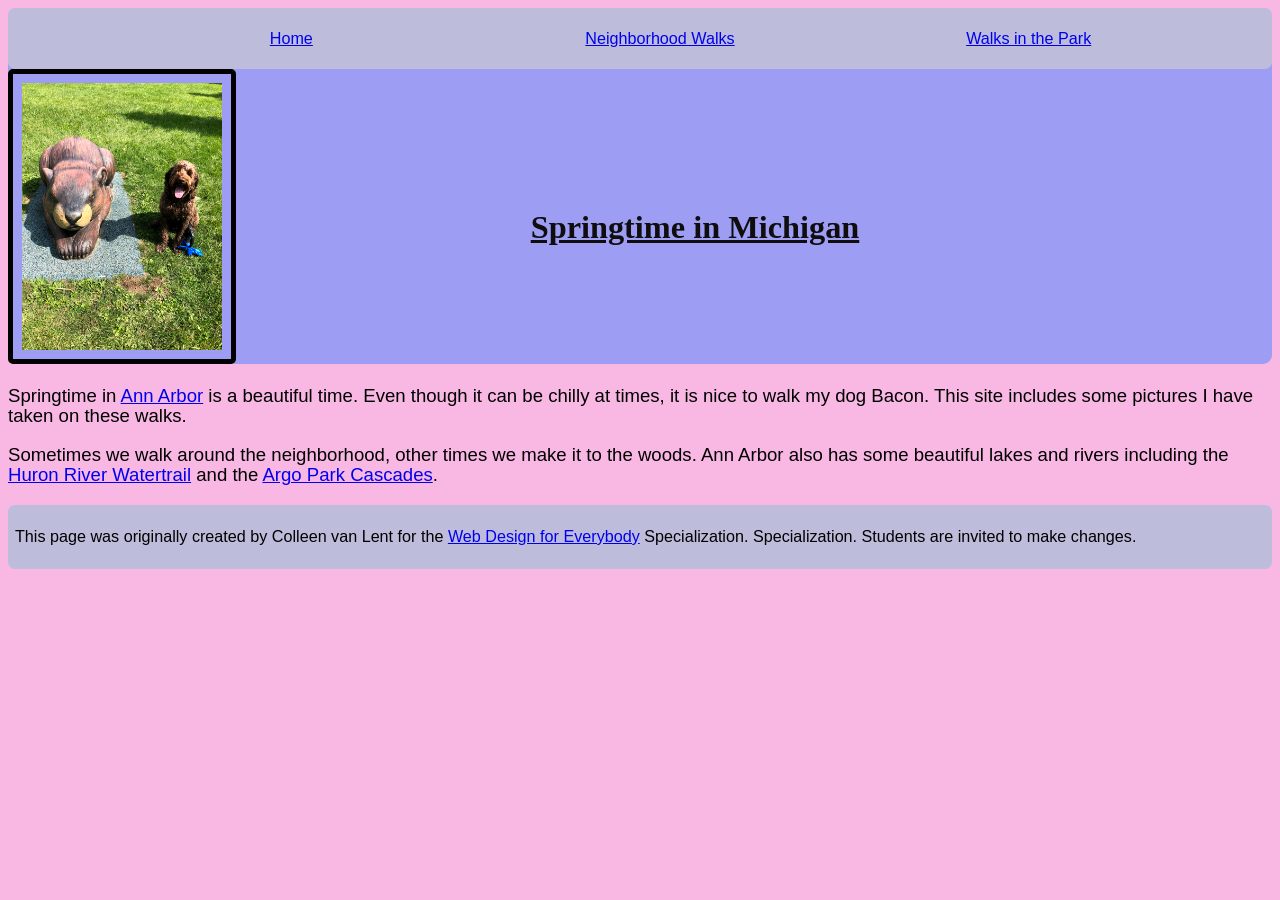
<file: CSS/CSSHW/index.html>
<!DOCTYPE html>
<html lang="en">

<head>
  <meta charset="utf-8">
  <meta name="viewport" content="width=device-width">
  <title>Springtime In Michigan</title>
  <link rel="stylesheet" href="css/style.css">
</head>

<body>
  <header>
    <nav>
      <ul>
        <li><a href="index.html">Home</a></li>
        <li><a href="neighborhood.html">Neighborhood Walks</a></li>
        <li><a href="parks.html">Walks in the Park</a></li>
      </ul>
    </nav>
    <img src="images/BaconGallupPark.jpg" width="200" alt="Brown Labradoodle sitting next to a statue.">
    <h1>Springtime in Michigan</h1>
  </header>
  <main>
    <p>Springtime in <a href="https://www.michigan.org/city/ann-arbor">Ann Arbor</a> is a beautiful time. Even though
      it can be chilly at times, it is nice to walk my dog Bacon. This site includes some pictures I have taken on
      these walks. </p>

    <p>Sometimes we walk around the neighborhood, other times we make it to the woods. Ann Arbor also has some
      beautiful lakes and rivers including the <a
        href="https://www.annarbor.org/things-to-do/recreation-outdoors/huron-river/">Huron River Watertrail</a> and
      the <a href="https://www.a2gov.org/departments/Parks-Recreation/parks-places/argo/pages/default.aspx">Argo Park
        Cascades</a>.</p>

  </main>
  <footer>
    <p>This page was originally created by Colleen van Lent for the <a
        href="https://www.coursera.org/specializations/web-design"> Web Design for Everybody</a> Specialization.
      Specialization. Students are invited to make changes.</p>
  </footer>

</body>

</html>
</file>
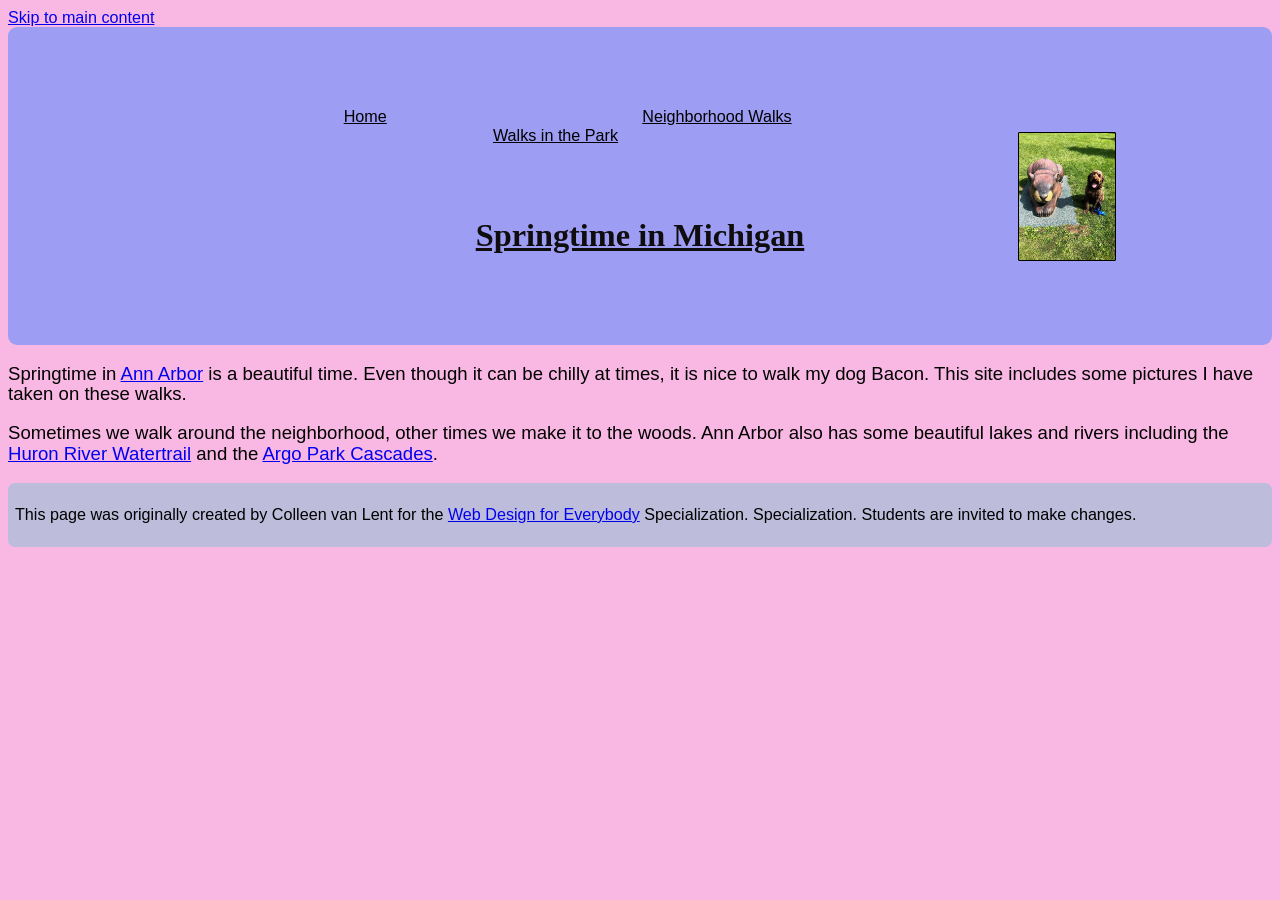
<file: CSS/CSSHW2/index.html>
<!DOCTYPE html>
<html lang="en">

<head>
  <meta charset="utf-8">
  <meta name="viewport" content="width=device-width">
  <title>Springtime In Michigan</title>
  <link rel="stylesheet" href="css/style.css">
</head>

<body>
  <a href="#main_content">Skip to main content</a>
  <header>
    <nav>
      <ul>
        <li><a href="index.html" class="index">Home</a></li>
        <li><a href="neighborhood.html" class="neighborhood">Neighborhood Walks</a></li>
        <li><a href="parks.html" class="parks">Walks in the Park</a></li>
      </ul>
      <img src="images/BaconGallupPark.jpg" width="200" alt="Brown Labradoodle sitting next to a statue.">
      </nav>
    <h1>Springtime in Michigan</h1>
  </header>
  <main id="main_content">
    <p>Springtime in <a href="https://www.michigan.org/city/ann-arbor">Ann Arbor</a> is a beautiful time. Even though
      it can be chilly at times, it is nice to walk my dog Bacon. This site includes some pictures I have taken on
      these walks. </p>

    <p>Sometimes we walk around the neighborhood, other times we make it to the woods. Ann Arbor also has some
      beautiful lakes and rivers including the <a
        href="https://www.annarbor.org/things-to-do/recreation-outdoors/huron-river/">Huron River Watertrail</a> and
      the <a href="https://www.a2gov.org/departments/Parks-Recreation/parks-places/argo/pages/default.aspx">Argo Park
        Cascades</a>.</p>

  </main>
  <footer>
    <p>This page was originally created by Colleen van Lent for the <a
        href="https://www.coursera.org/specializations/web-design"> Web Design for Everybody</a> Specialization.
      Specialization. Students are invited to make changes.</p>
  </footer>

</body>

</html>
</file>
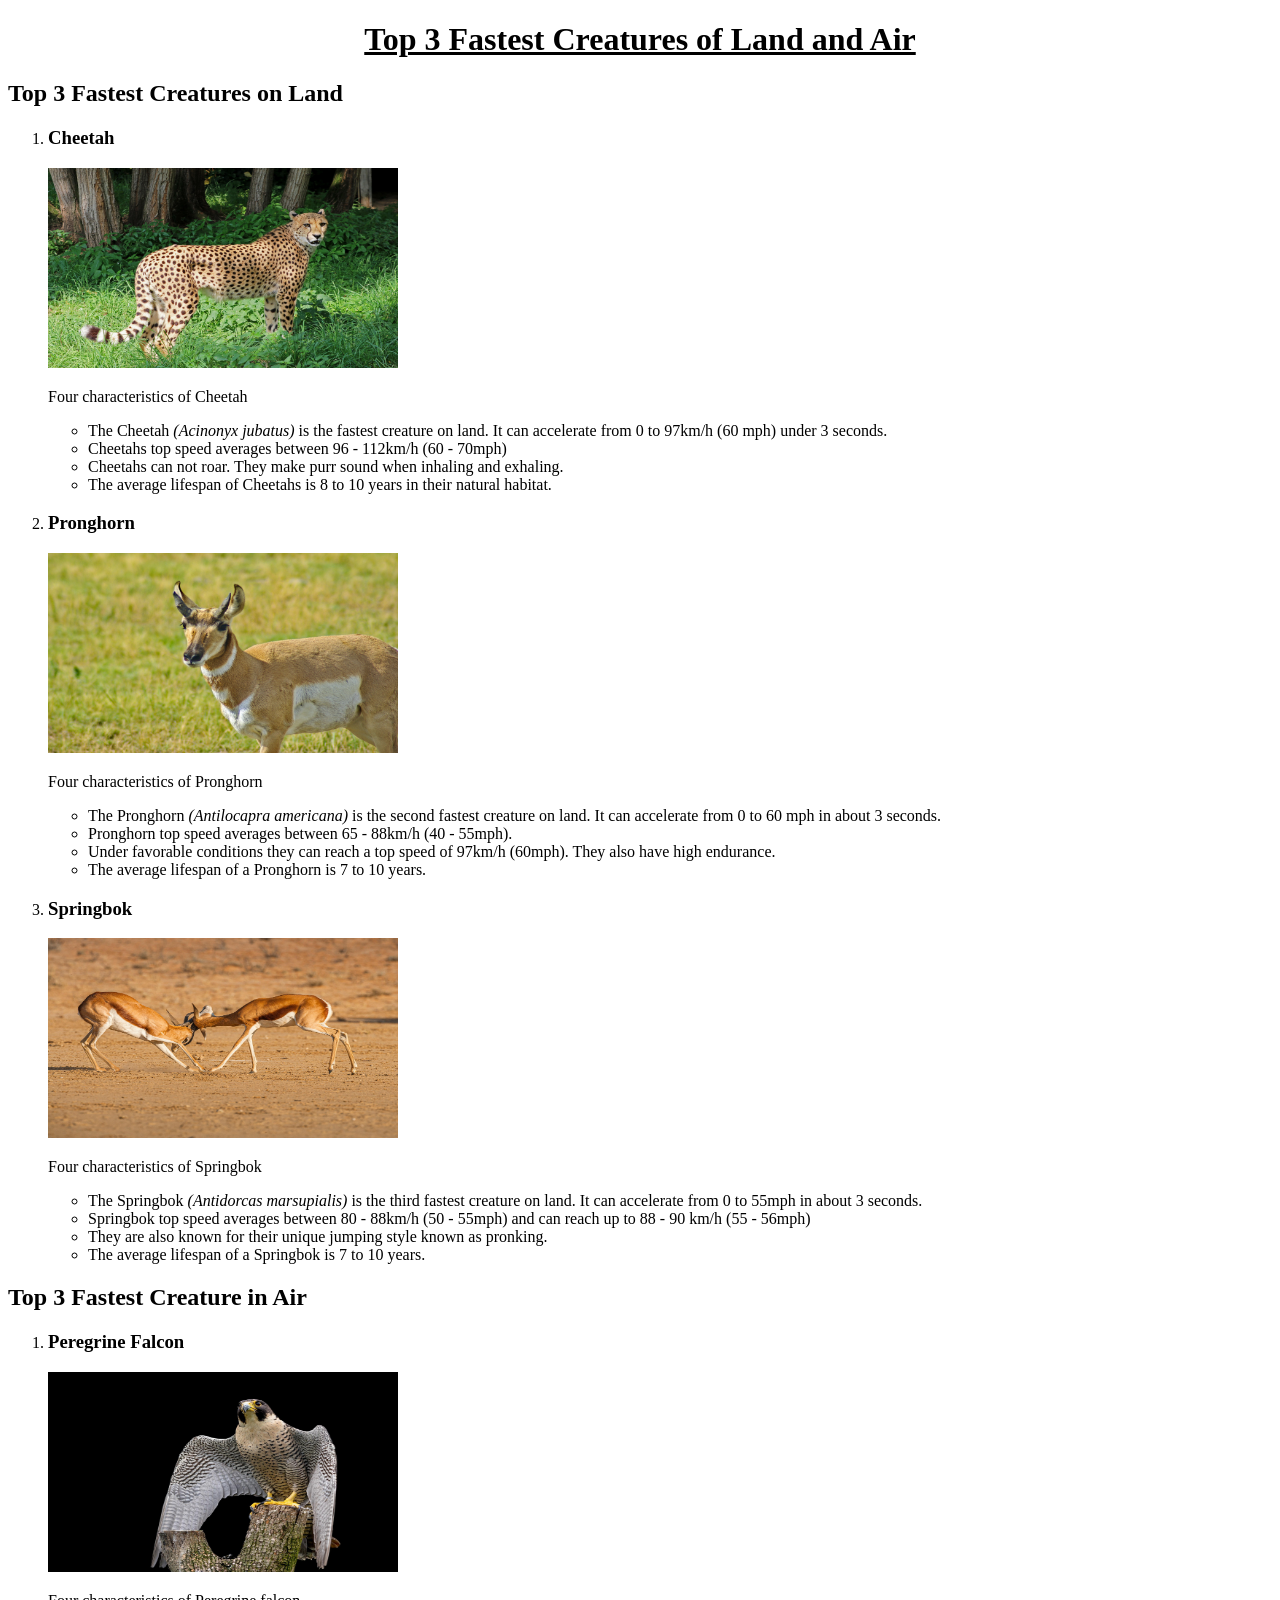
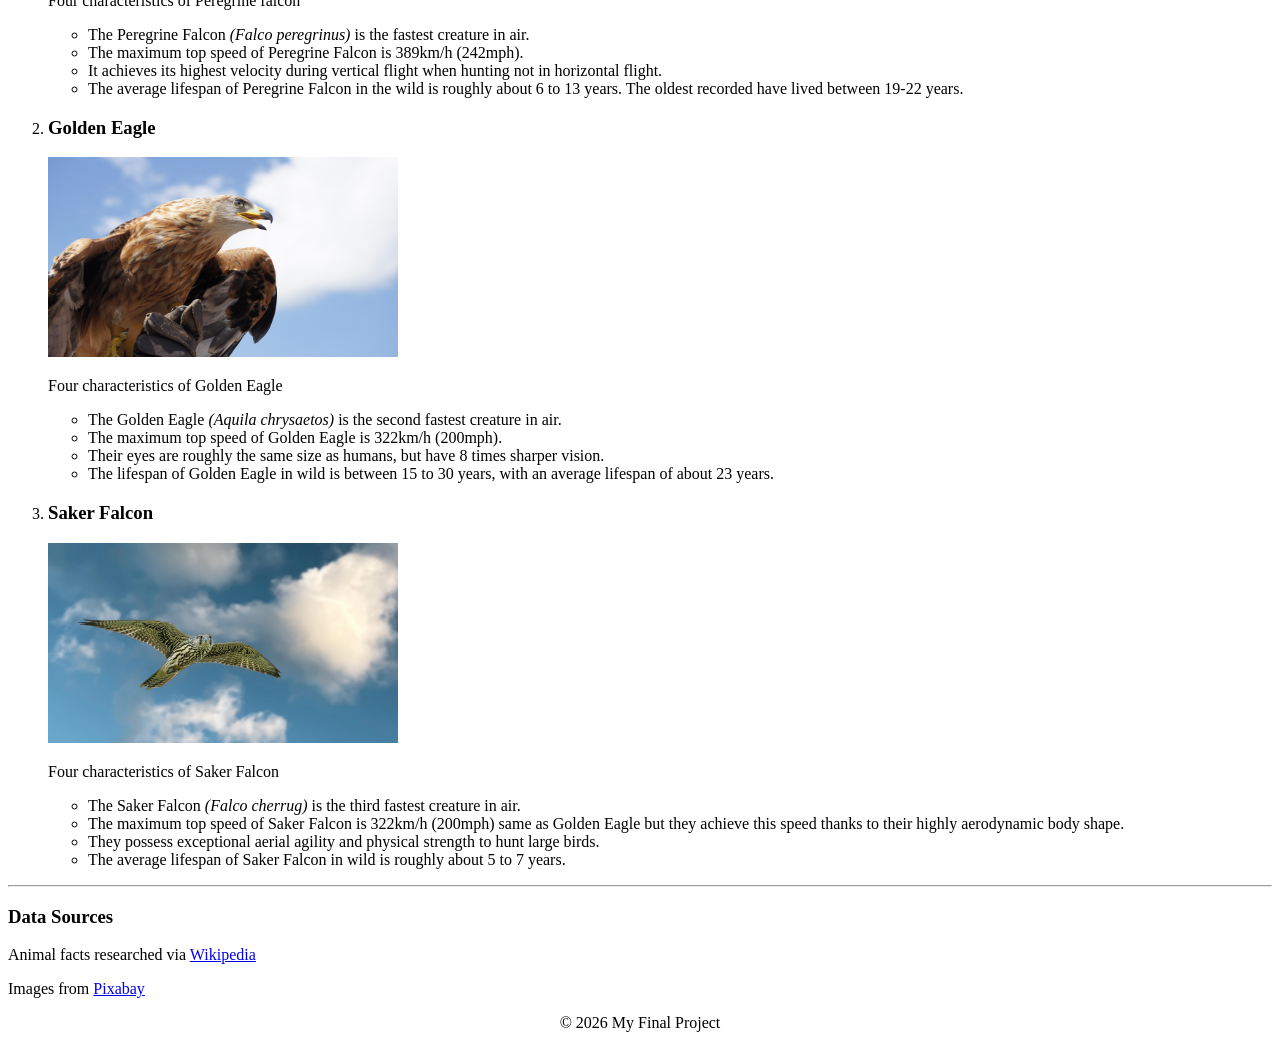
<file: FastestCreatures/myFirstProject.html>
<!DOCTYPE html>
<html lang="en">
<head>
    <meta charset="UTF-8">
    <meta name="viewport" content="width=device-width, initial-scale=1.0">
    <title>Land & Air Champions</title>
</head>
<body>
    <header>
        <h1 style="text-decoration: underline; text-align: center;">Top 3 Fastest Creatures of Land and Air</h1>
    </header>

    <main>
        <section>
            <h2>Top 3 Fastest Creatures on Land</h2>
            <ol>
                <li>
                    <article>
                        <h3>Cheetah</h3>
                        <img src="herbert2512cheetah.jpg" alt="Cheetah" height="200" width="350">
                        <p>Four characteristics of Cheetah</p>
                        <ul>
                            <li>The Cheetah <i>(Acinonyx jubatus)</i> is the fastest creature on land. It can accelerate from 0 to 97km/h (60 mph) under 3 seconds.</li>
                            <li>Cheetahs top speed averages between 96 - 112km/h (60 - 70mph)</li>
                            <li>Cheetahs can not roar. They make purr sound when inhaling and exhaling.</li>
                            <li>The average lifespan of Cheetahs is 8 to 10 years in their natural habitat.</li>
                        </ul>
                    </article>
                </li>

                <li>
                    <article>
                        <h3>Pronghorn</h3>
                        <img src="pronghornbymikegoad.jpg" alt="Pronghorn" height="200" width="350">
                        <p>Four characteristics of Pronghorn</p>
                        <ul>
                            <li>The Pronghorn <i>(Antilocapra americana)</i> is the second fastest creature on land. It can accelerate from 0 to 60 mph in about 3 seconds.</li>
                            <li>Pronghorn top speed averages between 65 - 88km/h (40 - 55mph).</li>
                            <li>Under favorable conditions they can reach a top speed of 97km/h (60mph). They also have high endurance.</li>
                            <li>The average lifespan of a Pronghorn is 7 to 10 years.</li>
                        </ul>
                    </article>
                </li>

                <li>
                    <article>
                        <h3>Springbok</h3>
                        <img src="springbokbychrisstenger.jpg" alt="Springbok" height="200" width="350">
                        <p>Four characteristics of Springbok</p>
                        <ul>
                            <li>The Springbok <i>(Antidorcas marsupialis)</i> is the third fastest creature on land. It can accelerate from 0 to 55mph in about 3 seconds.</li>
                            <li>Springbok top speed averages between 80 - 88km/h (50 - 55mph) and can reach up to 88 - 90 km/h (55 - 56mph)</li>
                            <li>They are also known for their unique jumping style known as pronking.</li>
                            <li>The average lifespan of a Springbok is 7 to 10 years.</li>
                        </ul>
                    </article>
                </li>
            </ol>
        </section>

        <section>
            <h2>Top 3 Fastest Creature in Air</h2>
            <ol>
                <li>
                    <article>
                        <h3>Peregrine Falcon</h3>
                        <img src="peregrinefalcon.jpg" alt="Peregrine Falcon" height="200" width="350">
                        <p>Four characteristics of Peregrine falcon</p>
                        <ul>
                            <li>The Peregrine Falcon <i>(Falco peregrinus)</i> is the fastest creature in air.</li>
                            <li>The maximum top speed of Peregrine Falcon is 389km/h (242mph).</li>
                            <li>It achieves its highest velocity during vertical flight when hunting not in horizontal flight.</li>
                            <li>The average lifespan of Peregrine Falcon in the wild is roughly about 6 to 13 years. The oldest recorded have lived between 19-22 years.</li>
                        </ul>
                    </article>
                </li>

                <li>
                    <article>
                        <h3>Golden Eagle</h3>
                        <img src="goldeneaglebypapilio4.jpg" alt="Golden Eagle" height="200" width="350">
                        <p>Four characteristics of Golden Eagle</p>
                        <ul>
                            <li>The Golden Eagle <i>(Aquila chrysaetos)</i> is the second fastest creature in air.</li>
                            <li>The maximum top speed of Golden Eagle is 322km/h (200mph).</li>
                            <li>Their eyes are roughly the same size as humans, but have 8 times sharper vision.</li>
                            <li>The lifespan of Golden Eagle in wild is between 15 to 30 years, with an average lifespan of about 23 years.</li>
                        </ul>
                    </article>
                </li>

                <li>
                    <article>
                        <h3>Saker Falcon</h3>
                        <img src="sakerfalcon.jpg" alt="Saker Falcon" height="200" width="350">
                        <p>Four characteristics of Saker Falcon</p>
                        <ul>
                            <li>The Saker Falcon <i>(Falco cherrug)</i> is the third fastest creature in air.</li>
                            <li>The maximum top speed of Saker Falcon is 322km/h (200mph) same as Golden Eagle but they achieve this speed thanks to their highly aerodynamic body shape.</li>
                            <li>They possess exceptional aerial agility and physical strength to hunt large birds.</li>
                            <li>The average lifespan of Saker Falcon in wild is roughly about 5 to 7 years.</li>
                        </ul>
                    </article>
                </li>
            </ol>      
        </section>
    </main>

    <footer>
        <hr>
        <h3>Data Sources</h3>
        <p>Animal facts researched via <a href="https://www.wikipedia.org/" target="_blank">Wikipedia</a></p>
        <p>Images from <a href="https://pixabay.com/" target="_blank">Pixabay</a></p>
        <p style="text-align: center;"> &copy; 2026 My Final Project</p>
    </footer>
    
</body>
</html>
</file>
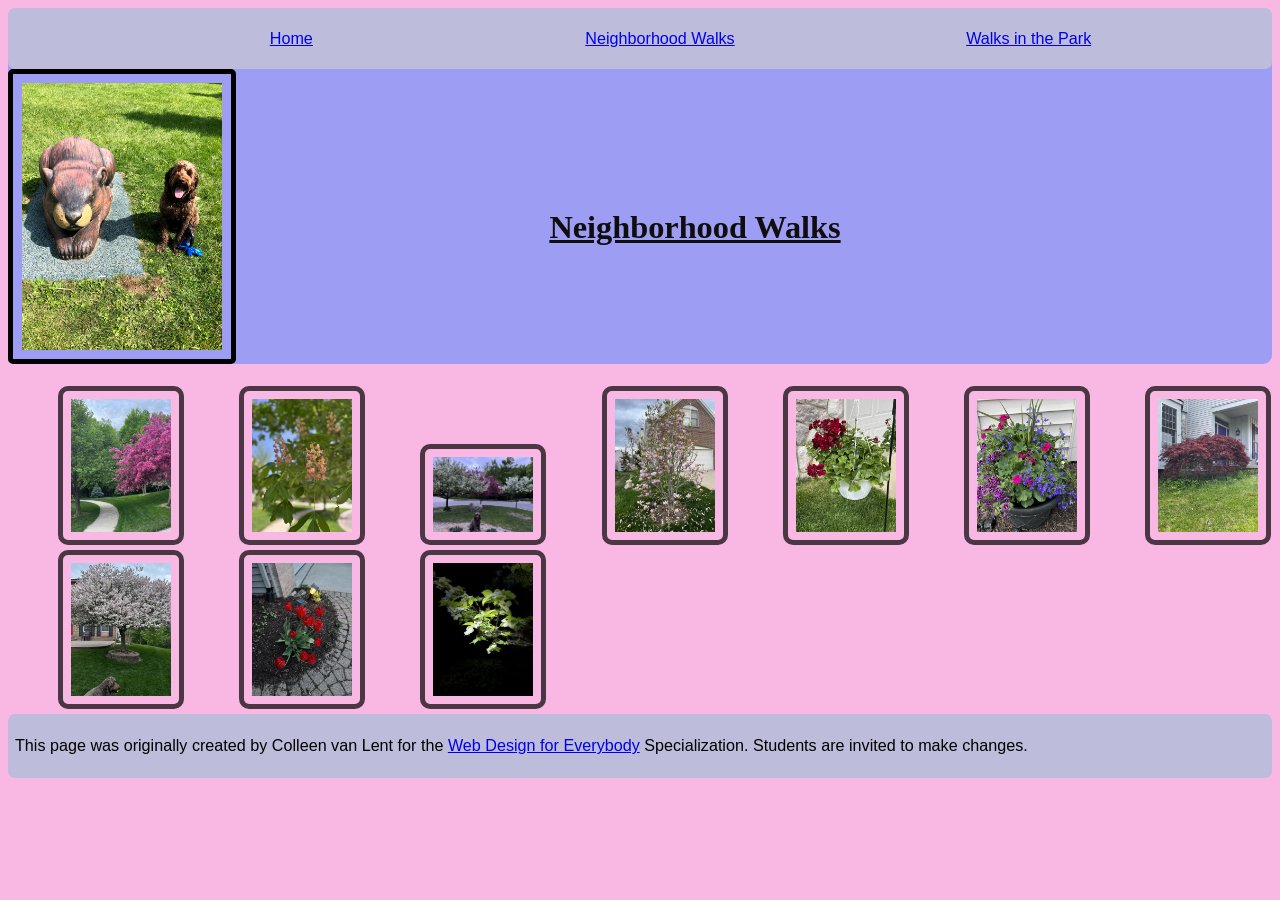
<file: CSS/CSSHW/neighborhood.html>
<!DOCTYPE html>
<html lang="en">

<head>
  <meta charset="utf-8">
  <meta name="viewport" content="width=device-width">
  <title>Neighborhood Walk</title>
  <link rel="stylesheet" href="css/style.css">
</head>

<body>
  <header>
    <nav>
      <ul>
        <li><a href="index.html">Home</a></li>
        <li><a href="neighborhood.html">Neighborhood Walks</a></li>
        <li><a href="parks.html">Walks in the Park</a></li>
      </ul>
    </nav>
    <img src="images/BaconGallupPark.jpg" width="200" alt="Brown Labradoodle sitting next to a statue.">
    <h1>Neighborhood Walks</h1>
  </header>
  <main>
    <div>
      <img src="images/bend_in_the_road.jpg"
        alt="a purple tree stands in contrast to the green leaved trees along a bend in the road" width="100">
      <img src="images/pink_blossoms.jpg" alt="small pink blossoms on an otherwise green leaved tree" width="100">
      <img src="images/blooming_trees.jpg" alt="brown labradoodle sitting in front of white and purple blooming  trees"
        width="100">
      <img src="images/falling_petals.jpg" alt="a purple tulip tree that is beginning to shed its petals" width="100">
      <img src="images/hanging_plants.jpg" alt="red and green plants in a decorative hanging basket" width="100">
      <img src="images/potted_plants.jpg" alt="a decorative planter with a variety of brightly colored plants "
        width="100">
      <img src="images/red_maple.jpg" alt="a small Japanese maple tree in front of a putple door" width="100">
      <img src="images/tree_with_white_blooms.jpg"
        alt="brown labradoodle sitting in front of tree blooming with white petals" width="100">
      <img src="images/tulips.jpg" alt="bright red tulips in front of a garden light" width="100">
      <img src="images/white_buds_on_tree.jpg" alt="artsy shot of white blooms on a green tree with a dark background"
        width="100">
    </div>
  </main>
  <footer>
    <p>This page was originally created by Colleen van Lent for the <a
        href="https://www.coursera.org/specializations/web-design"> Web Design for Everybody</a> Specialization.
      Students are invited to make changes.</p>
  </footer>

</body>

</html>
</file>
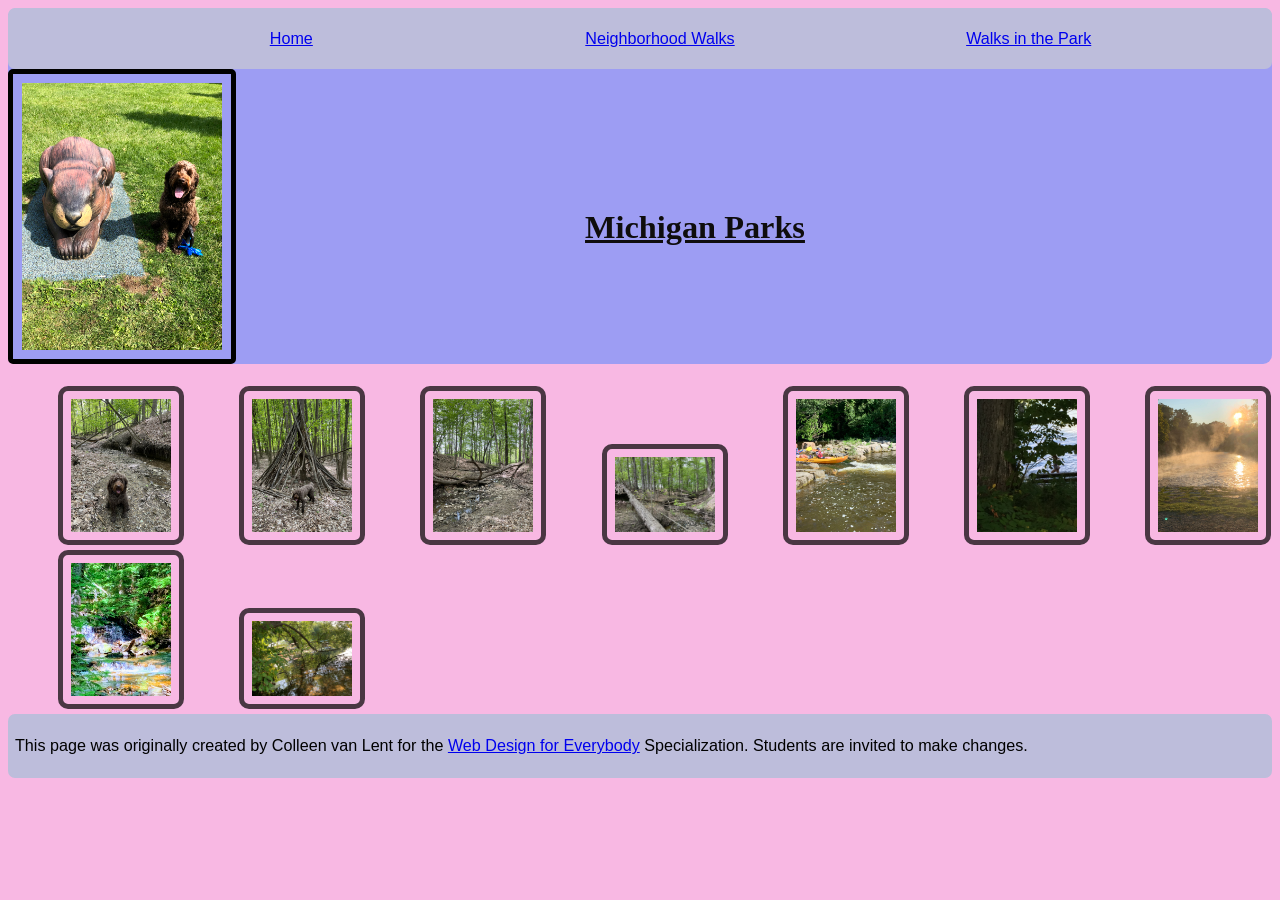
<file: CSS/CSSHW/parks.html>
<!DOCTYPE html>
<html lang="en">

<head>
  <meta charset="utf-8">
  <meta name="viewport" content="width=device-width">
  <title>Neighborhood Walk</title>
  <link rel="stylesheet" href="css/style.css">
</head>

<body>
  <header>
    <nav>
      <ul>
        <li><a href="index.html">Home</a></li>
        <li><a href="neighborhood.html">Neighborhood Walks</a></li>
        <li><a href="parks.html">Walks in the Park</a></li>
      </ul>
    </nav>
    <img src="images/BaconGallupPark.jpg" width="200" alt="Brown Labradoodle sitting next to a statue.">
    <h1>Michigan Parks</h1>

  </header>
  <main>
    <div>
      <img src="images/bacon_in_the_woods.jpg" alt="brown labradoodle sitting near a stream in a wooded setting"
        width="100">
      <img src="images/bacon_near_the_fort.jpg"
        alt="brown labradoodle posing in front of a makeshift fort made of branches" width="100">
      <img src="images/downed_tree.jpg" alt="a downed tree crossign a stream" width="100">
      <img src="images/fort_in_woods.jpg" alt="a small fort made of branches" width="100">
      <img src="images/huron_river_cascades.JPG" alt=" two people on a kayak approaching some small rapids" width="100">
      <img src="images/lake_view.JPG" alt="a glimpse of a child running along a lake obscured by branches" width="100">
      <img src="images/mist_over_huron_river.JPG" alt="the mist rising over a river in the morning" width="100">
      <img src="images/munising.jpg" alt="small waterfall" width="100">
      <img src="images/reflected_tree.JPG" alt="reflection of a lake and trees" width="100">

    </div>

  </main>
  <footer>
    <p>This page was originally created by Colleen van Lent for the <a
        href="https://www.coursera.org/specializations/web-design"> Web Design for Everybody</a> Specialization.
      Students are invited to make changes.</p>
  </footer>

</body>

</html>
</file>
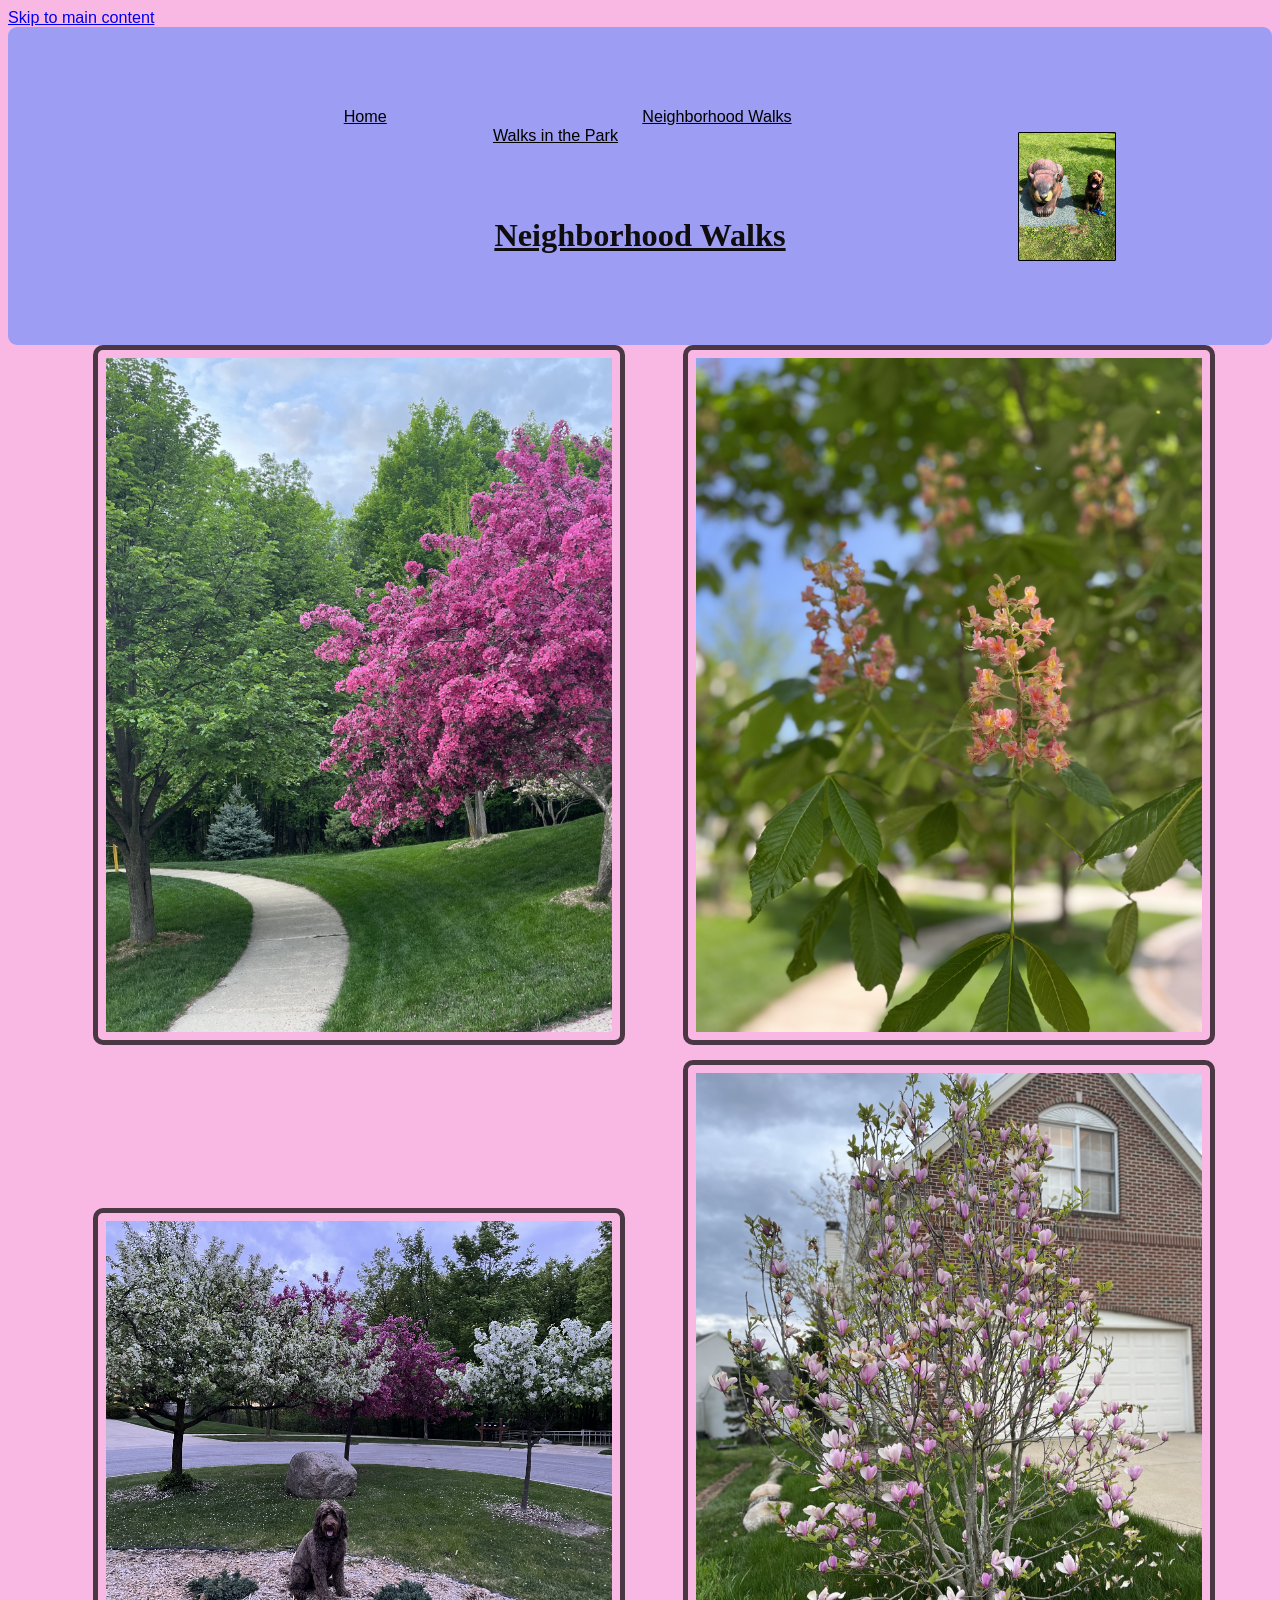
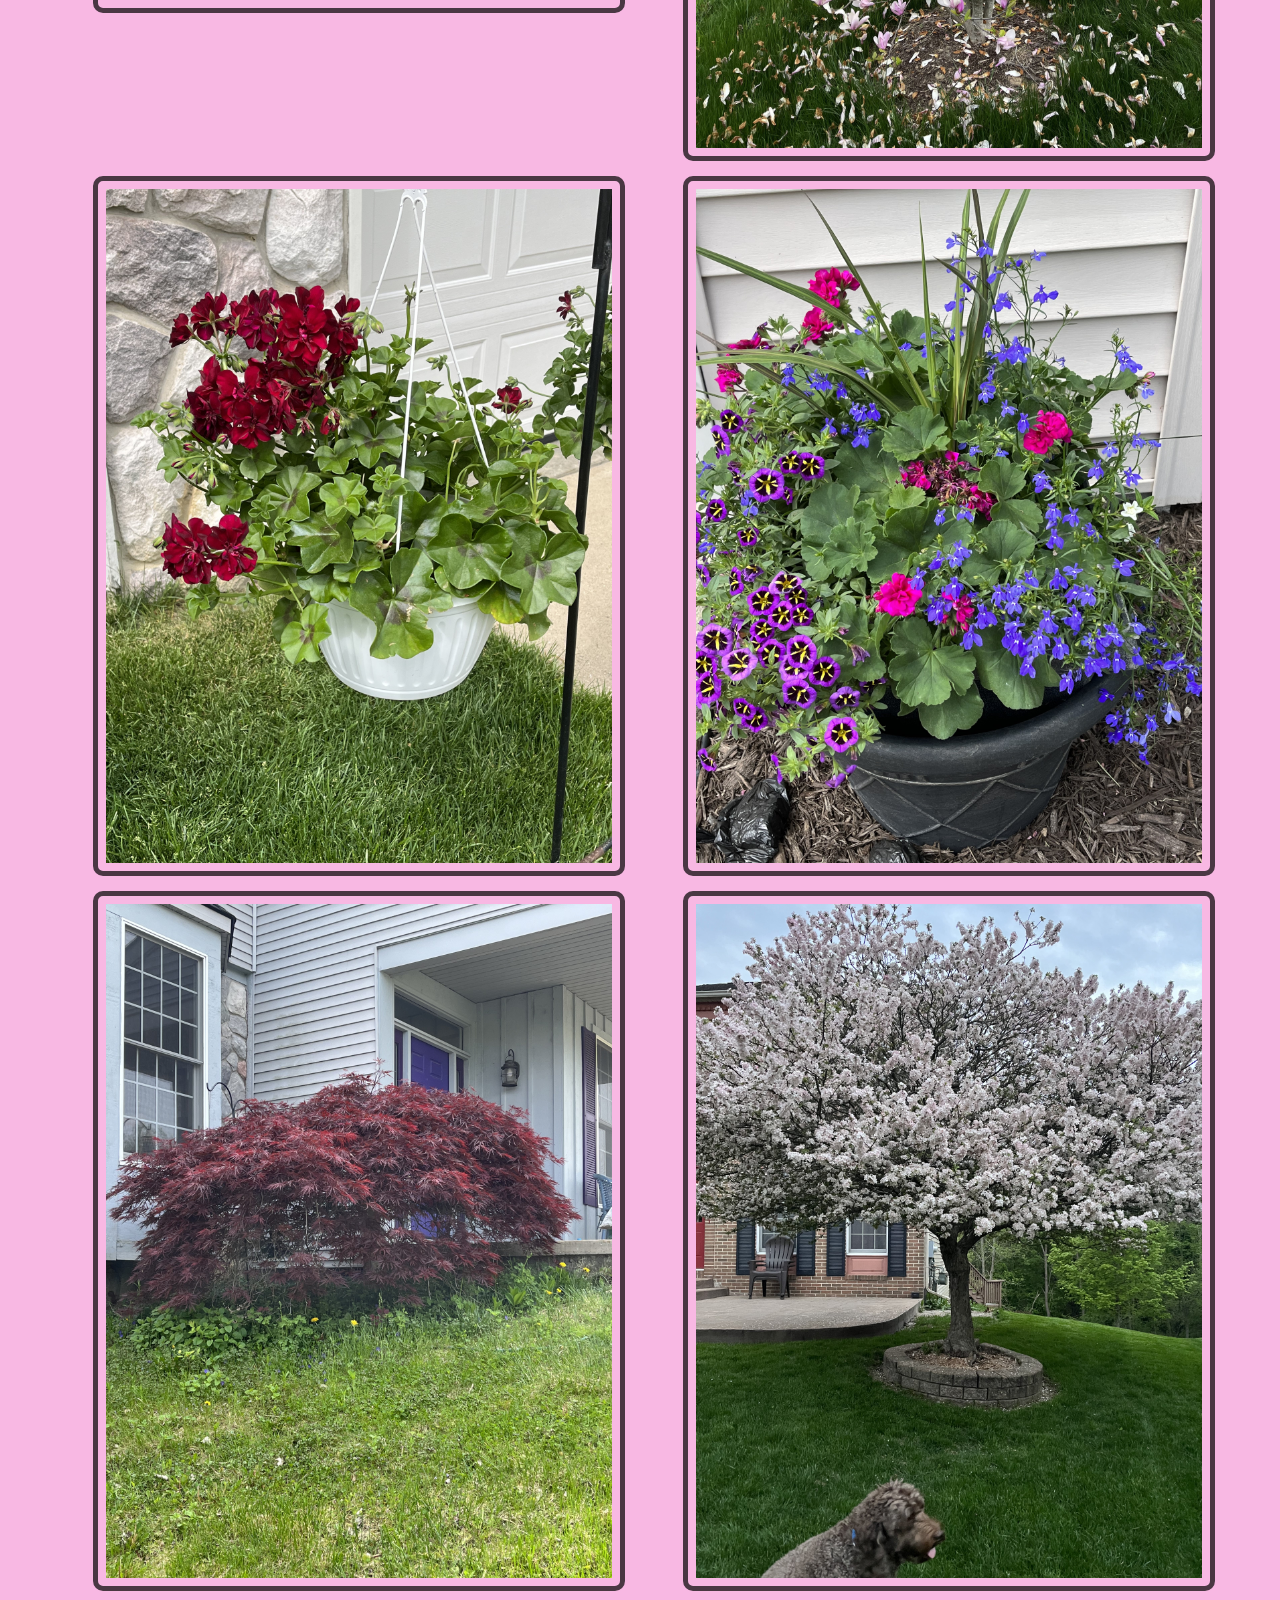
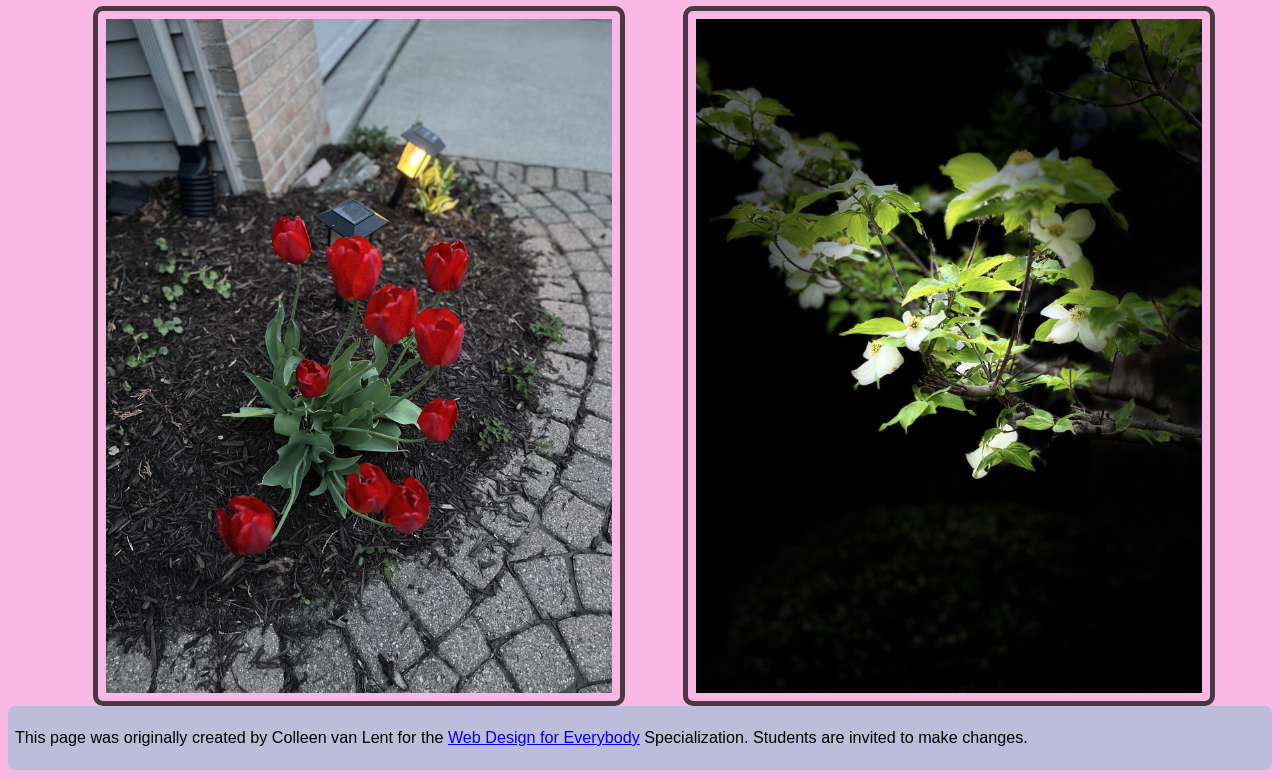
<file: CSS/CSSHW2/neighborhood.html>
<!DOCTYPE html>
<html lang="en">

<head>
  <meta charset="utf-8">
  <meta name="viewport" content="width=device-width">
  <title>Neighborhood Walk</title>
  <link rel="stylesheet" href="css/style.css">
</head>

<body>
  <a href="#main_content">Skip to main content</a>
  <header>
    <nav>
      <ul>
        <li><a href="index.html" class="index">Home</a></li>
        <li><a href="neighborhood.html" class="neighborhood">Neighborhood Walks</a></li>
        <li><a href="parks.html" class="parks">Walks in the Park</a></li>
      </ul>
      <img src="images/BaconGallupPark.jpg" width="200" alt="Brown Labradoodle sitting next to a statue.">
    </nav>
    <h1>Neighborhood Walks</h1>
  </header>
  <main id="main_content">
    <div class="grid">
      <img src="images/bend_in_the_road.jpg"
        alt="a purple tree stands in contrast to the green leaved trees along a bend in the road" width="100">
      <img src="images/pink_blossoms.jpg" alt="small pink blossoms on an otherwise green leaved tree" width="100">
      <img src="images/blooming_trees.jpg" alt="brown labradoodle sitting in front of white and purple blooming  trees"
        width="100">
      <img src="images/falling_petals.jpg" alt="a purple tulip tree that is beginning to shed its petals" width="100">
      <img src="images/hanging_plants.jpg" alt="red and green plants in a decorative hanging basket" width="100">
      <img src="images/potted_plants.jpg" alt="a decorative planter with a variety of brightly colored plants "
        width="100">
      <img src="images/red_maple.jpg" alt="a small Japanese maple tree in front of a putple door" width="100">
      <img src="images/tree_with_white_blooms.jpg"
        alt="brown labradoodle sitting in front of tree blooming with white petals" width="100">
      <img src="images/tulips.jpg" alt="bright red tulips in front of a garden light" width="100">
      <img src="images/white_buds_on_tree.jpg" alt="artsy shot of white blooms on a green tree with a dark background"
        width="100">
    </div>
  </main>
  <footer>
    <p>This page was originally created by Colleen van Lent for the <a
        href="https://www.coursera.org/specializations/web-design"> Web Design for Everybody</a> Specialization.
      Students are invited to make changes.</p>
  </footer>

</body>

</html>
</file>
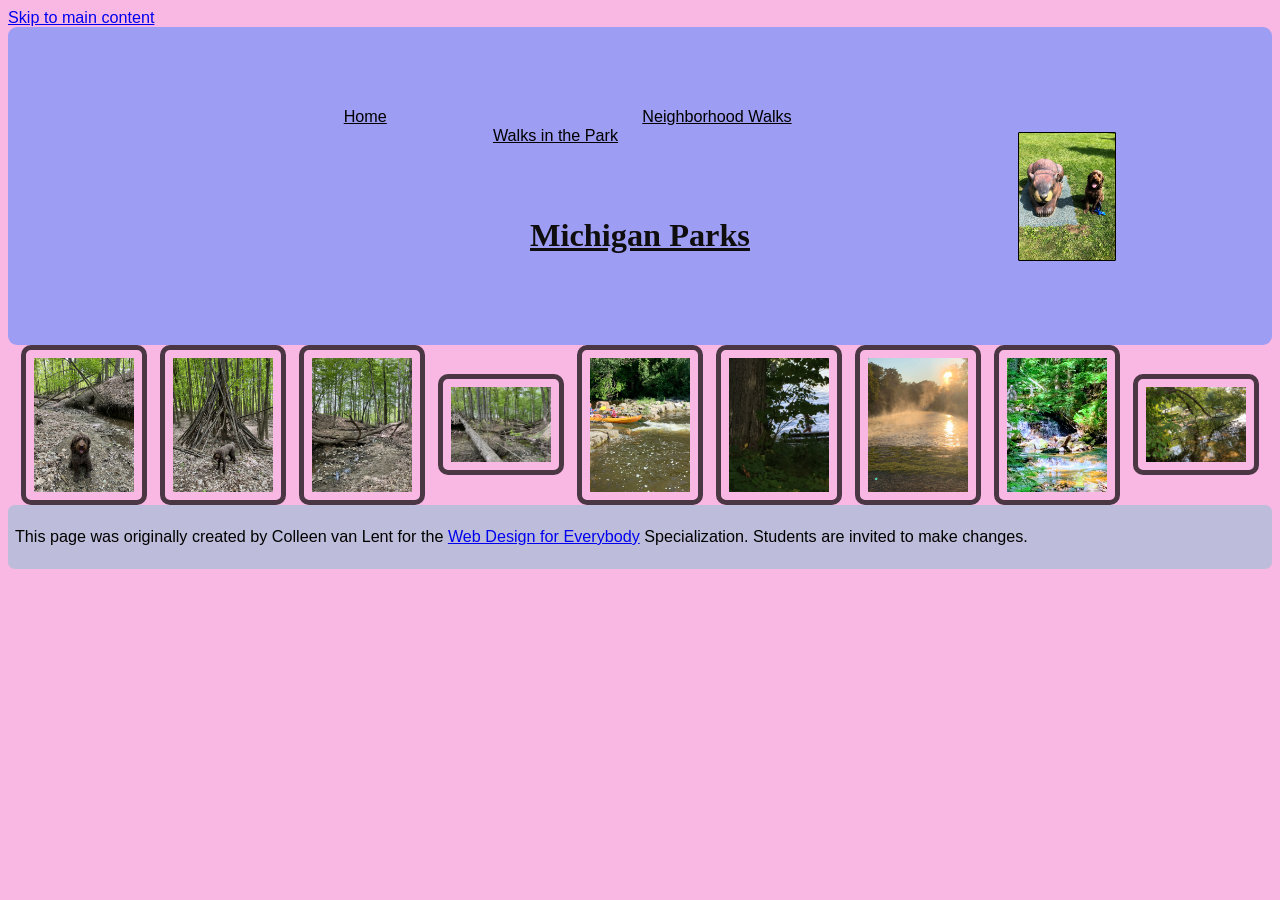
<file: CSS/CSSHW2/parks.html>
<!DOCTYPE html>
<html lang="en">

<head>
  <meta charset="utf-8">
  <meta name="viewport" content="width=device-width">
  <title>Neighborhood Walk</title>
  <link rel="stylesheet" href="css/style.css">
</head>

<body>
  <a href="#main_content">Skip to main content</a>
  <header>
    <nav>
      <ul>
        <li><a href="index.html" class="index">Home</a></li>
        <li><a href="neighborhood.html" class="neighborhood">Neighborhood Walks</a></li>
        <li><a href="parks.html" class="parks">Walks in the Park</a></li>
      </ul>
      <img src="images/BaconGallupPark.jpg" width="200" alt="Brown Labradoodle sitting next to a statue.">
    </nav>
    <h1>Michigan Parks</h1>

  </header>
  <main id="main_content">
    <div class="flex">
      <img src="images/bacon_in_the_woods.jpg" alt="brown labradoodle sitting near a stream in a wooded setting"
        width="100">
      <img src="images/bacon_near_the_fort.jpg"
        alt="brown labradoodle posing in front of a makeshift fort made of branches" width="100">
      <img src="images/downed_tree.jpg" alt="a downed tree crossign a stream" width="100">
      <img src="images/fort_in_woods.jpg" alt="a small fort made of branches" width="100">
      <img src="images/huron_river_cascades.JPG" alt=" two people on a kayak approaching some small rapids" width="100">
      <img src="images/lake_view.JPG" alt="a glimpse of a child running along a lake obscured by branches" width="100">
      <img src="images/mist_over_huron_river.JPG" alt="the mist rising over a river in the morning" width="100">
      <img src="images/munising.jpg" alt="small waterfall" width="100">
      <img src="images/reflected_tree.JPG" alt="reflection of a lake and trees" width="100">

    </div>

  </main>
  <footer>
    <p>This page was originally created by Colleen van Lent for the <a
        href="https://www.coursera.org/specializations/web-design"> Web Design for Everybody</a> Specialization.
      Students are invited to make changes.</p>
  </footer>

</body>

</html>
</file>
<file: CSS/CSSHW/css/style.css>
body{
  font-family: Arial, Helvetica, sans-serif;
  font-size: 101%;
  background-color: rgb(248, 184, 227);
}

header{
  background-color: rgb(157, 157, 243);
  border-radius: 9px;
  text-align: center;
}

header img{
  float: left;
  border: 5px solid black;
  border-radius: 5px;
  padding: 9px;
}

nav{
  background-color: rgb(189, 189, 219);
  padding: 5px;
  border-radius: 7px;
}

main{
  background-color: rgb(248, 184, 227);
  font-size: 115%;
  border-radius: 5px;
}

footer{
  background-color: rgb(189, 189, 219);
  border-radius: 7px;
  padding: 7px;
}

li{
  display: inline-block;
  width: 30%;
  text-align: center;
}

h1{
  text-align: center;
  font-family: Georgia, 'Times New Roman', Times, serif;
  color: rgb(15, 13, 13);
  padding: 118px;
  text-decoration: underline;
}

p{
  line-height: 110%;
}

main img{
  margin-left: 50px;
  border: 5px solid rgba(0, 0, 0, 0.7);
  border-radius: 10px;
  padding: 8px;
}
</file>
<file: CSS/CSSHW2/css/style.css>
body{
  font-family: Arial, Helvetica, sans-serif;
  font-size: 101%;
  background-color: rgb(248, 184, 227);
}

header{
  background-color: rgb(157, 157, 243);
  border-radius: 9px;
  text-align: center;
  padding: 50px;
}

nav{
  display: inline-block; 
  width: 80%;
  background-color: rgb(157, 157, 243);
  padding: 10px;
  border-radius: 8px;
  position: relative;
}

nav img{
  display: inline-block;
  width: 10%;
  border: 1px solid black;
  border-radius: 1px;
  position: absolute; right: 0px; top: 55px;
}

main{
  background-color: rgb(248, 184, 227);
  font-size: 115%;
  border-radius: 5px;
}

footer{
  background-color: rgb(189, 189, 219);
  border-radius: 7px;
  padding: 7px;
}

/*li{
  display: inline-block;
  width: 30%;
  text-align: center;
}*/

nav ul{
  list-style-type: none;
  margin: 0;
  padding: 20px;
}

nav li{
  display: inline-flex;
  width: 33%;
  text-align: center;
}

h1{
  text-align: center;
  font-family: Georgia, 'Times New Roman', Times, serif;
  color: rgb(15, 13, 13);
  padding: 20px;
  text-decoration: underline;
}

p{
  line-height: 110%;
}

.grid{
  display: grid;
  row-gap: 15px;
  grid-template-columns: 40% 40%;
  align-items: center;
  justify-content: space-evenly;
}

.flex{
  display: flex;
  flex-wrap: wrap;
  align-items: center;
  justify-content: space-evenly;
}

.grid img{
  margin-left: 1px;
  border: 5px solid rgba(0, 0, 0, 0.7);
  border-radius: 10px;
  width: 100%;
  padding: 8px;
}

.flex img{
  border: 5px solid rgba(0, 0, 0, 0.7);
  border-radius: 10px;
  padding: 8px;
}

.index{
  color: black;
}

.neighborhood{
  color: black;
}

.parks{
  color: black;
}

a:hover{
  background: gray;
  color: white;
}

a:focus{
  background: white;
  color: black;
}
</file>
